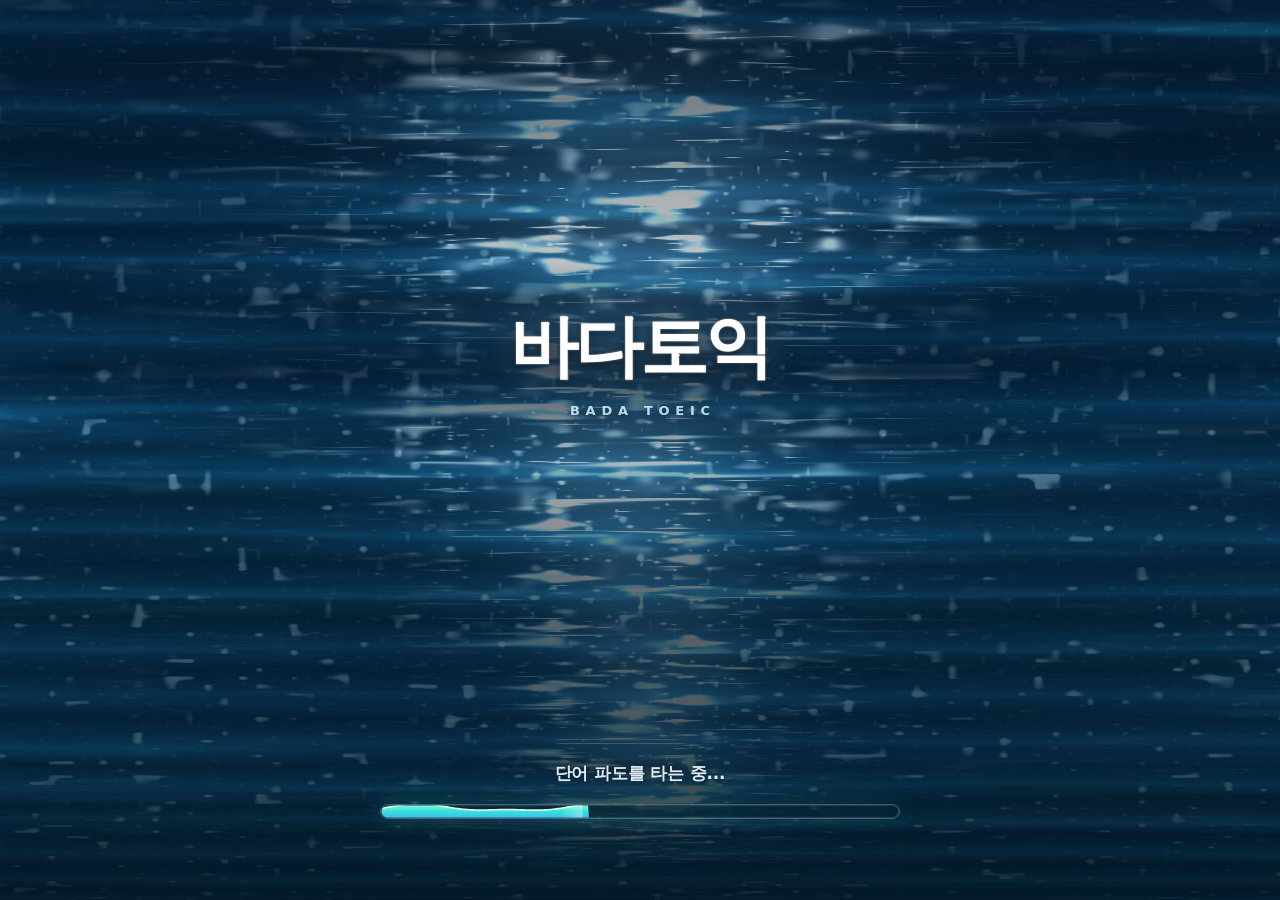
<file: android/app/src/main/assets/loading.html>
<!doctype html>
<html lang="ko">
<head>
<meta charset="utf-8">
<meta name="viewport" content="width=device-width, initial-scale=1, viewport-fit=cover">
<meta name="theme-color" content="#04121c">
<title>바다토익</title>
<style>
  :root{
    --ink:#eaf6ff;
    --teal:#39e6d0;
    --blue:#38b6ff;
    --safe-b: env(safe-area-inset-bottom, 0px);
  }
  *,*::before,*::after{ box-sizing:border-box; }
  html,body{
    margin:0; height:100%; overflow:hidden; background:#04121c;
  }
  body{
    font-family:"Pretendard","Apple SD Gothic Neo","Malgun Gothic","Noto Sans KR",system-ui,-apple-system,"Segoe UI",Roboto,sans-serif;
    color:var(--ink);
    -webkit-font-smoothing:antialiased;
    -webkit-tap-highlight-color:transparent;
    -webkit-user-select:none; user-select:none;
    touch-action:manipulation;
  }

  /* ---------- 1. 윤슬 바다 (WebGL 셰이더 / Canvas 2D 폴백) ---------- */
  #sea{
    position:fixed; inset:0; display:block;
    width:100%; height:100%;
    background:linear-gradient(180deg,#1d85b8 0%,#0e5a8a 46%,#072b4d 100%);
  }
  /* 가독성용 베일 — 위는 살짝, 아래는 문구가 읽히도록 */
  .veil{
    position:fixed; inset:0; z-index:2; pointer-events:none;
    background:
      radial-gradient(105% 46% at 50% 40%, rgba(3,16,28,.10) 0%, rgba(3,16,28,.42) 62%, rgba(3,16,28,.10) 100%),
      linear-gradient(180deg, rgba(3,14,26,.34) 0%, rgba(3,14,26,.04) 22%, rgba(3,14,26,0) 46%, rgba(2,12,22,.58) 78%, rgba(2,12,22,.86) 100%);
  }

  /* ---------- 2. 순백 로고 (아래에서 60% 지점 = 화면 위에서 40%) ---------- */
  .logo{
    position:fixed; left:0; right:0; top:40%; z-index:3;
    transform:translateY(-50%);
    text-align:center; pointer-events:none;
    animation:logoIn .9s cubic-bezier(.2,.8,.2,1) both;
  }
  @keyframes logoIn{
    from{ opacity:0; transform:translateY(calc(-50% + 22px)) scale(.96); }
    to{ opacity:1; transform:translateY(-50%); }
  }
  .logo::before{
    content:""; position:absolute; left:50%; top:50%; z-index:-1;
    width:150%; height:220%; transform:translate(-50%,-50%);
    pointer-events:none;
    background:radial-gradient(closest-side, rgba(2,18,34,.72) 0%, rgba(2,18,34,.42) 46%, transparent 78%);
  }
  .logo h1{
    margin:0;
    font-size:clamp(42px, 12vw, 68px);
    font-weight:900;
    letter-spacing:-.045em;
    color:#ffffff;
    -webkit-text-fill-color:#ffffff;
    text-shadow:
      0 2px 10px rgba(0,12,24,.62),
      0 8px 34px rgba(0,16,32,.48),
      0 0 2px rgba(255,255,255,.85),
      0 0 30px rgba(198,240,255,.30);
  }
  .logo p{
    margin:10px 0 0;
    font-size:clamp(10px, 2.6vw, 13px);
    font-weight:700;
    letter-spacing:.44em;
    text-indent:.44em;
    color:rgba(214,240,252,.88);
    text-shadow:0 1px 8px rgba(0,14,28,.6);
  }

  /* ---------- 3. 하단 안내 문구 + 파도 로딩바 ---------- */
  .foot{
    position:fixed; left:0; right:0; z-index:4;
    bottom:calc(9% + var(--safe-b));
    display:flex; flex-direction:column; align-items:center;
    gap:18px; padding:0 6vw;
  }
  .msg-wrap{
    height:1.6em; display:flex; align-items:center; justify-content:center;
    width:100%; overflow:hidden;
  }
  .msg{
    margin:0; white-space:nowrap;
    font-size:clamp(13.5px, 3.9vw, 17px);
    font-weight:700;
    letter-spacing:-.01em;
    color:rgba(234,247,255,.95);
    text-shadow:0 1px 10px rgba(0,16,30,.7), 0 0 22px rgba(0,20,36,.45);
    opacity:1; transform:translateY(0);
    transition:opacity .5s ease, transform .5s ease;
    will-change:opacity;
  }
  .msg.is-out{ opacity:0; transform:translateY(5px); }

  .bar{
    position:relative;
    width:min(520px, 80vw);
    height:15px;
    filter:drop-shadow(0 0 12px rgba(57,230,208,.28));
  }
  .bar canvas{ display:block; width:100%; height:100%; }

  @media (prefers-reduced-motion: reduce){
    .logo{ animation-duration:.01s; }
    .msg{ transition-duration:.01s; }
  }
</style>
</head>
<body>

<canvas id="sea" aria-hidden="true"></canvas>
<div class="veil" aria-hidden="true"></div>

<div class="logo" role="img" aria-label="바다토익">
  <h1>바다토익</h1>
  <p>BADA TOEIC</p>
</div>

<div class="foot">
  <div class="msg-wrap">
    <p class="msg" id="msg" role="status" aria-live="polite">토익의 바다로 들어가는 중...</p>
  </div>
  <div class="bar">
    <canvas id="wave" aria-hidden="true"></canvas>
  </div>
</div>

<script>
(function () {
  "use strict";

  var MSGS = [
    "토익의 바다로 들어가는 중...",
    "단어 파도를 타는 중...",
    "문법 암초를 피해 항해하는 중...",
    "리스닝 물결에 귀 기울이는 중...",
    "만점 등대에 거의 다 왔어요!"
  ];
  var MSG_INTERVAL = 5000;   // 5초마다 부드럽게 페이드 전환
  var MSG_FADE = 520;        // 페이드 아웃 시간
  var FILL_MS = 45000;       // 서버가 깨어나기 전 92%까지 차오르는 기준 시간
  var FILL_MAX = 0.92;
  var FINISH_MS = 400;       // finishLoading() → 100%까지 0.4초

  /* ============================================================
     윤슬 셰이더 (frontend/splash.js 의 WebGL 셰이더 그대로)
     ============================================================ */
  var VERT = [
    "attribute vec2 a_pos;",
    "void main(){ gl_Position = vec4(a_pos, 0.0, 1.0); }"
  ].join("\n");

  var FRAG = [
    "precision highp float;",
    "uniform vec2 u_res;",
    "uniform float u_time;",
    "",
    "float hash(vec2 p){",
    "  p = fract(p * vec2(123.34, 456.21));",
    "  p += dot(p, p + 45.32);",
    "  return fract(p.x * p.y);",
    "}",
    "float noise(vec2 p){",
    "  vec2 i = floor(p), f = fract(p);",
    "  vec2 u = f * f * (3.0 - 2.0 * f);",
    "  return mix(mix(hash(i), hash(i + vec2(1.0, 0.0)), u.x),",
    "             mix(hash(i + vec2(0.0, 1.0)), hash(i + vec2(1.0, 1.0)), u.x), u.y);",
    "}",
    "float fbm2(vec2 p){",
    "  float v = 0.0, a = 0.58;",
    "  for (int i = 0; i < 2; i++) { v += a * noise(p); p = p * 2.07 + 5.3; a *= 0.48; }",
    "  return v;",
    "}",
    "// 가로로 길게 늘어진 잔물결 높이 (x는 느리게, y는 촘촘하게)",
    "float ripple(vec2 p){",
    "  return 0.58 * noise(p)",
    "       + 0.28 * noise(p * vec2(2.1, 2.6) + 7.3)",
    "       + 0.14 * noise(p * vec2(3.9, 5.4) + 2.1);",
    "}",
    "",
    "void main(){",
    "  vec2 uv = gl_FragCoord.xy / u_res;",
    "  float aspect = u_res.x / u_res.y;",
    "  float t = u_time;",
    "  float px = uv.x * aspect;",
    "",
    "  // ---- 원근: 위(먼 곳)는 촘촘하고, 아래(가까운 곳)는 넓게 ----",
    "  float py = pow(clamp(uv.y, 0.0, 1.0) + 0.012, 0.60);",
    "  float flow = t * 0.85;",
    "  vec2 p = vec2(px * 1.5 + sin(uv.y * 3.0 + t * 0.18) * 0.07, py * 38.0 + flow);",
    "",
    "  // ---- 잔물결 높이장 + 가로 능선 ----",
    "  float h = ripple(p);",
    "  float band = sin((p.y + flow * 0.9) * 2.9 + h * 2.6);",
    "  float hn = clamp(h * 0.98 + 0.055 * band, 0.0, 1.0);",
    "  float crest = smoothstep(0.60, 0.90, hn);",
    "",
    "  // ---- 바닷물 색: #072b4d ~ #0e5a8a ~ #1d85b8 ----",
    "  vec3 cDeep = vec3(0.024, 0.165, 0.290);",
    "  vec3 cMid  = vec3(0.055, 0.353, 0.541);",
    "  vec3 cLite = vec3(0.114, 0.522, 0.722);",
    "  vec3 col = mix(cMid, cDeep, smoothstep(0.10, 0.98, uv.y));",
    "  col += cLite * 0.20 * smoothstep(0.34, 0.0, uv.y);",   // 위쪽 하늘 반사
    "  col = mix(col, cLite * 1.22, crest * 0.38);",           // 능선 밝게
    "  col *= 0.82 + 0.34 * hn;",                              // 골은 어둡게
    "  float lineHi = pow(0.5 + 0.5 * band, 11.0);",
    "  col += cLite * lineHi * 0.18;",
    "  col *= 1.0 - 0.20 * pow(0.5 - 0.5 * band, 3.0);",   // 골에 생기는 어두운 잔물결 선                          // 가로 물빛 선
    "",
    "  // ---- 중앙 윤슬 빛기둥 ----",
    "  float cx = uv.x - 0.5 + 0.016 * sin(uv.y * 11.0 + t * 0.9 + h * 3.0);",
    "  float cw = mix(0.062, 0.155, smoothstep(0.05, 0.9, uv.y));",
    "  float column = exp(-(cx * cx) / (2.0 * cw * cw));",
    "  column *= smoothstep(0.02, 0.10, uv.y) * (1.0 - 0.45 * smoothstep(0.80, 1.0, uv.y));",
    "",
    "  // ---- 물결 법선 → 날카로운 스페큘러 ----",
    "  float e = 0.045;",
    "  vec2 pn = vec2(px * 6.5, py * 60.0 + flow * 1.3);",
    "  float sy = noise(pn + vec2(0.0, e)) - noise(pn - vec2(0.0, e));",
    "  float sx = noise(pn + vec2(e * 2.0, 0.0)) - noise(pn - vec2(e * 2.0, 0.0));",
    "  vec3 n = normalize(vec3(-sx * 9.0, -sy * 14.0, 1.0));",
    "  vec3 Ld = normalize(vec3(0.0, 0.80, 0.60));",
    "  vec3 H = normalize(Ld + vec3(0.0, 0.0, 1.0));",
    "  float spec = pow(max(dot(n, H), 0.0), 60.0);",
    "  vec3 sun = vec3(1.0, 0.995, 0.97);",
    "  col += sun * spec * (0.10 + 2.4 * column) * (0.55 + 0.45 * crest);",
    "",
    "  // 더 잔물결의 미세 스페큘러 (촘촘한 작은 글린트)",
    "  vec2 pm = vec2(px * 8.0, py * 150.0 + flow * 2.4);",
    "  float my = noise(pm + vec2(0.0, e)) - noise(pm - vec2(0.0, e));",
    "  float mx = noise(pm + vec2(e * 2.0, 0.0)) - noise(pm - vec2(e * 2.0, 0.0));",
    "  vec3 n2 = normalize(vec3(-mx * 10.0, -my * 18.0, 1.0));",
    "  float spec2 = pow(max(dot(n2, H), 0.0), 120.0);",
    "  col += sun * spec2 * (0.05 + 1.0 * column);",
    "",
    "  // ---- 빛기둥 안의 부서지는 글리터 ----",
    "  float glit = smoothstep(0.52, 0.90, fbm2(vec2(px * 22.0, py * 60.0 - t * 1.6)));",
    "  col += sun * glit * column * (0.18 + 0.62 * glit);",
    "",
    "  // 빛기둥을 따라 흐르는 가로 대시 글린트",
    "  float dash = smoothstep(0.72, 0.985, noise(vec2(px * 24.0, py * 160.0 + flow * 3.0)));",
    "  col += sun * dash * column * 0.45;",
    "",
    "  // 기둥 전체의 은은한 물빛 번짐",
    "  col += vec3(0.10, 0.30, 0.40) * column * 0.26;",
    "",
    "  // ---- 기둥 밖으로 흩뿌려진 작은 반짝임 ----",
    "  float scat = smoothstep(0.82, 0.985, noise(vec2(px * 52.0, py * 104.0 - t * 2.4)));",
    "  col += sun * scat * 0.50 * (0.22 + 0.78 * smoothstep(0.0, 0.75, 1.0 - uv.y));",
    "  float scat2 = smoothstep(0.86, 0.995, noise(vec2(px * 108.0, py * 210.0 - t * 3.2)));",
    "  col += sun * scat2 * 0.45 * (0.20 + 0.80 * column);",
    "",
    "  // ---- 십자 별모양 스타버스트 글린트 ----",
    "  vec2 g = vec2(px * 28.0, py * 84.0);",
    "  vec2 id = floor(g);",
    "  vec2 f = fract(g) - 0.5;",
    "  float rnd = hash(id * 1.31 + 7.7);",
    "  vec2 off = vec2(hash(id + 13.1), hash(id + 5.7)) - 0.5;",
    "  vec2 d = f - off * 0.7;",
    "  float star = exp(-abs(d.x) * 24.0) * exp(-abs(d.y) * 7.0)",
    "             + exp(-abs(d.y) * 24.0) * exp(-abs(d.x) * 7.0);",
    "  float core = exp(-dot(d, d) * 110.0);",
    "  float mask = step(0.70, rnd) * (0.30 + 1.5 * column)",
    "             * (0.45 + 0.55 * smoothstep(0.0, 0.6, 1.0 - uv.y));",
    "  float tw = 0.55 + 0.45 * sin(t * 2.4 + rnd * 6.28);",
    "  col += sun * (star * 0.50 + core * 1.60) * mask * tw;",
    "",
    "  // 기둥 중심의 눈부신 코어 (순백색 윤슬 길)",
    "  col += sun * pow(column, 2.5) * 0.16;",
    "",
    "  gl_FragColor = vec4(col, 1.0);",
    "}"
  ].join("\n");

  var sea = document.getElementById("sea");
  var state = { gl: null, program: null, uniforms: {}, ctx2d: null, w: 0, h: 0, dpr: 1 };

  function compile(gl, type, src) {
    var sh = gl.createShader(type);
    gl.shaderSource(sh, src);
    gl.compileShader(sh);
    if (!gl.getShaderParameter(sh, gl.COMPILE_STATUS)) {
      var log = gl.getShaderInfoLog(sh);
      gl.deleteShader(sh);
      throw new Error("shader: " + log);
    }
    return sh;
  }

  function initGL() {
    var attrs = { alpha: false, antialias: false, depth: false, stencil: false,
                  premultipliedAlpha: false, powerPreference: "low-power" };
    var gl = sea.getContext("webgl", attrs) || sea.getContext("experimental-webgl", attrs);
    if (!gl) { return false; }
    try {
      var vs = compile(gl, gl.VERTEX_SHADER, VERT);
      var fs = compile(gl, gl.FRAGMENT_SHADER, FRAG);
      var program = gl.createProgram();
      gl.attachShader(program, vs);
      gl.attachShader(program, fs);
      gl.linkProgram(program);
      if (!gl.getProgramParameter(program, gl.LINK_STATUS)) {
        throw new Error("link: " + gl.getProgramInfoLog(program));
      }
      gl.useProgram(program);
      var buf = gl.createBuffer();
      gl.bindBuffer(gl.ARRAY_BUFFER, buf);
      gl.bufferData(gl.ARRAY_BUFFER, new Float32Array([-1, -1, 3, -1, -1, 3]), gl.STATIC_DRAW);
      var loc = gl.getAttribLocation(program, "a_pos");
      gl.enableVertexAttribArray(loc);
      gl.vertexAttribPointer(loc, 2, gl.FLOAT, false, 0, 0);
      gl.disable(gl.DEPTH_TEST);
      gl.clearColor(0.024, 0.165, 0.290, 1.0);
      state.gl = gl;
      state.program = program;
      state.uniforms = {
        res: gl.getUniformLocation(program, "u_res"),
        time: gl.getUniformLocation(program, "u_time")
      };
      return true;
    } catch (err) {
      state.gl = null;
      state.program = null;
      return false;
    }
  }

  /* ---------- Canvas 2D 폴백: 가로 잔물결 + 중앙 윤슬 기둥 ---------- */
  var sparkSeed = [];
  for (var si = 0; si < 140; si++) {
    var centered = Math.random() < 0.62;
    sparkSeed.push({
      x: centered ? 0.5 + (Math.random() - 0.5) * 0.30 : Math.random(),
      y: Math.random(),
      p: Math.random() * 6.28,
      s: 0.5 + Math.random(),
      star: Math.random() < 0.35
    });
  }

  function draw2d(t) {
    var g = state.ctx2d;
    if (!g) { return; }
    var w = state.w, h = state.h;
    g.clearRect(0, 0, w, h);

    var grad = g.createLinearGradient(0, 0, 0, h);
    grad.addColorStop(0, "#1d85b8");
    grad.addColorStop(0.34, "#0e5a8a");
    grad.addColorStop(1, "#072b4d");
    g.fillStyle = grad;
    g.fillRect(0, 0, w, h);

    // 가로 잔물결 (위는 촘촘, 아래는 넓게)
    for (var i = 0; i < 54; i++) {
      var fy = (i + 0.5) / 54;
      var y0 = Math.pow(fy, 0.62) * h;
      var amp = h * (0.004 + 0.012 * fy);
      var speed = 0.35 + fy * 0.5;
      g.beginPath();
      for (var x = 0; x <= w; x += Math.max(6, Math.round(w / 64))) {
        var u = x / w;
        var y = y0
          + Math.sin(u * 6.283 * (1.4 + fy) + t * speed + i) * amp
          + Math.sin(u * 6.283 * (3.1 + fy * 2.0) - t * speed * 1.6 + i * 0.7) * amp * 0.4;
        if (x === 0) { g.moveTo(x, y); } else { g.lineTo(x, y); }
      }
      g.strokeStyle = "rgba(168, 232, 250, " + (0.05 + 0.10 * (1 - fy)).toFixed(3) + ")";
      g.lineWidth = Math.max(1, (1.0 + fy * 1.6) * state.dpr * 0.7);
      g.stroke();
    }

    g.save();
    g.globalCompositeOperation = "lighter";

    // 중앙 윤슬 빛기둥
    var cw = w * 0.19;
    var cg = g.createLinearGradient(w * 0.5 - cw, 0, w * 0.5 + cw, 0);
    cg.addColorStop(0, "rgba(255,255,255,0)");
    cg.addColorStop(0.5, "rgba(210,245,255,0.16)");
    cg.addColorStop(1, "rgba(255,255,255,0)");
    g.fillStyle = cg;
    g.fillRect(0, 0, w, h);

    // 글린트
    for (var k = 0; k < sparkSeed.length; k++) {
      var sp = sparkSeed[k];
      var sx = sp.x * w;
      var sy = sp.y * h;
      var tw = 0.35 + 0.65 * Math.abs(Math.sin(t * 1.6 * sp.s + sp.p));
      var inCol = Math.max(0, 1 - Math.abs(sp.x - 0.5) / 0.26);
      var near = 1.0 - sp.y * 0.45;
      var r = (0.8 + 1.2 * sp.s) * state.dpr;
      g.fillStyle = "rgba(255,255,255," + (0.75 * tw * near * (0.35 + 0.65 * inCol)).toFixed(3) + ")";
      if (sp.star) {
        g.beginPath();
        g.ellipse(sx, sy, r * 2.4, r * 0.6, 0, 0, 6.283);
        g.fill();
        g.beginPath();
        g.ellipse(sx, sy, r * 0.6, r * 2.4, 0, 0, 6.283);
        g.fill();
      } else {
        g.beginPath();
        g.ellipse(sx, sy, r * 1.5, r * 0.8, -0.2, 0, 6.283);
        g.fill();
      }
    }
    g.restore();
  }

  function resizeSea() {
    var cssW = Math.max(1, Math.round(window.innerWidth));
    var cssH = Math.max(1, Math.round(window.innerHeight));
    state.dpr = Math.min(window.devicePixelRatio || 1, 2);
    var maxPixels = 820000;
    var scale = state.dpr;
    if (cssW * cssH * state.dpr * state.dpr > maxPixels) {
      scale = Math.max(1, Math.sqrt(maxPixels / (cssW * cssH)));
    }
    state.w = Math.round(cssW * scale);
    state.h = Math.round(cssH * scale);
    sea.width = state.w;
    sea.height = state.h;
    if (state.gl) { state.gl.viewport(0, 0, state.w, state.h); }
    if (state.ctx2d) {
      sea.width = Math.round(cssW * state.dpr);
      sea.height = Math.round(cssH * state.dpr);
      state.w = sea.width;
      state.h = sea.height;
      state.ctx2d.setTransform(state.dpr, 0, 0, state.dpr, 0, 0);
    }
  }

  function drawSea(t) {
    if (state.gl && state.program) {
      state.gl.uniform2f(state.uniforms.res, state.w, state.h);
      state.gl.uniform1f(state.uniforms.time, Math.min(t, 100));
      state.gl.drawArrays(state.gl.TRIANGLES, 0, 3);
    } else {
      draw2d(t);
    }
  }

  /* ============================================================
     안내 문구 — 5초마다 부드러운 페이드 (1 → 2 → 3 → 4 → 5 → 1)
     ============================================================ */
  var msgEl = document.getElementById("msg");
  var msgIndex = 0;
  var msgTimer = 0;

  function showFirstMessage() {
    msgEl.textContent = MSGS[0];
    msgIndex = 1;
    msgEl.classList.remove("is-out");
  }

  function nextMessage() {
    msgEl.classList.add("is-out");
    window.setTimeout(function () {
      msgEl.textContent = MSGS[msgIndex];
      msgIndex = (msgIndex + 1) % MSGS.length;
      // 다음 프레임에서 opacity 를 되돌려야 전환이 실제로 보인다
      window.requestAnimationFrame(function () {
        msgEl.classList.remove("is-out");
      });
    }, MSG_FADE);
  }

  function startMessages() {
    stopMessages();
    showFirstMessage();
    msgTimer = window.setInterval(nextMessage, MSG_INTERVAL);
  }

  function stopMessages() {
    if (msgTimer) { window.clearInterval(msgTimer); msgTimer = 0; }
    if (msgEl) { msgEl.classList.remove("is-out"); }
  }

  /* ============================================================
     출렁이는 파도 로딩바 — 캡슐 트랙 안의 물결이 왼쪽→오른쪽으로 차오른다
     ============================================================ */
  var bar = document.getElementById("wave");
  var barCtx = bar ? bar.getContext("2d") : null;
  var barW = 0, barH = 0, barDpr = 1;

  var fillStart = 0;
  var finishing = false;
  var finishFrom = 0;
  var finishAt = 0;
  var progress = 0;

  function resizeBar() {
    if (!bar || !barCtx) { return; }
    var rect = bar.getBoundingClientRect();
    barDpr = Math.min(window.devicePixelRatio || 1, 2.5);
    var cssW = Math.max(1, rect.width || bar.clientWidth || 240);
    var cssH = Math.max(1, rect.height || bar.clientHeight || 15);
    bar.width = barW = Math.round(cssW * barDpr);
    bar.height = barH = Math.round(cssH * barDpr);
    barCtx.setTransform(1, 0, 0, 1, 0, 0);
  }

  function roundRect(g, x, y, w, h, r) {
    var rad = Math.max(0, Math.min(r, h / 2, w / 2));
    g.beginPath();
    g.moveTo(x + rad, y);
    g.lineTo(x + w - rad, y);
    g.arcTo(x + w, y, x + w, y + rad, rad);
    g.lineTo(x + w, y + h - rad);
    g.arcTo(x + w, y + h, x + w - rad, y + h, rad);
    g.lineTo(x + rad, y + h);
    g.arcTo(x, y + h, x, y + h - rad, rad);
    g.lineTo(x, y + rad);
    g.arcTo(x, y, x + rad, y, rad);
    g.closePath();
  }

  function clamp01(v) { return v < 0 ? 0 : (v > 1 ? 1 : v); }

  function currentProgress(now) {
    if (finishing) {
      var f = clamp01((now - finishAt) / FINISH_MS);
      return finishFrom + (1 - finishFrom) * f;
    }
    var u = clamp01((now - fillStart) / FILL_MS);
    // ease-out cubic: 처음엔 빠르게, 끝으로 갈수록 천천히 92%
    return FILL_MAX * (1 - Math.pow(1 - u, 3));
  }

  function drawBar(now, t) {
    if (!barCtx) { return; }
    var g = barCtx;
    var w = barW / barDpr;
    var h = barH / barDpr;
    var p = progress;
    g.setTransform(barDpr, 0, 0, barDpr, 0, 0);
    g.clearRect(0, 0, w, h);

    var r = h / 2;

    // 트랙 (캡슐형 유리 홈)
    g.save();
    roundRect(g, 0.5, 0.5, w - 1, h - 1, r - 0.5);
    g.fillStyle = "rgba(6, 28, 44, 0.46)";
    g.fill();
    g.strokeStyle = "rgba(180, 226, 248, 0.30)";
    g.lineWidth = 1;
    g.stroke();
    g.restore();

    // 물이 차오르는 영역만 남기고 캡슐 모양으로 자른다
    var inset = 1.6;
    g.save();
    roundRect(g, inset, inset, w - inset * 2, h - inset * 2, Math.max(0, r - inset));
    g.clip();

    var fillW = p * w;
    if (fillW > 0.3) {
      var amp = h * 0.20;
      var surface = h * 0.26;
      var phase = t * 2.1;
      var step = 1.6;

      // 물결 윗면 + 물 채우기
      g.beginPath();
      g.moveTo(-8, h + 8);
      for (var x = -8; x <= fillW + 8; x += step) {
        var y = surface
          + Math.sin(x / (h * 1.9) + phase) * amp
          + Math.sin(x / (h * 0.95) - phase * 1.45) * amp * 0.45;
        g.lineTo(x, y);
      }
      g.lineTo(fillW + 8, h + 8);
      g.closePath();

      var wg = g.createLinearGradient(0, 0, 0, h);
      wg.addColorStop(0, "#8ff6ea");
      wg.addColorStop(0.45, "#39e6d0");
      wg.addColorStop(1, "#38b6ff");
      g.fillStyle = wg;
      g.fill();

      // 물결 마루의 밝은 물빛 선
      g.beginPath();
      for (var x2 = -8; x2 <= fillW + 8; x2 += step) {
        var y2 = surface
          + Math.sin(x2 / (h * 1.9) + phase) * amp
          + Math.sin(x2 / (h * 0.95) - phase * 1.45) * amp * 0.45;
        if (x2 === -8) { g.moveTo(x2, y2); } else { g.lineTo(x2, y2); }
      }
      g.strokeStyle = "rgba(232, 255, 252, 0.92)";
      g.lineWidth = 1.6;
      g.stroke();

      // 차오르는 앞머리(물기둥)를 부드럽게
      var edge = g.createLinearGradient(fillW - h * 1.4, 0, fillW + 1, 0);
      edge.addColorStop(0, "rgba(255,255,255,0)");
      edge.addColorStop(1, "rgba(255,255,255,0.35)");
      g.fillStyle = edge;
      g.fillRect(Math.max(0, fillW - h * 1.4), 0, h * 1.4 + 1, h);

      // 흐르는 윤슬 광택
      var sheenX = ((t * 0.30) % 1.6 - 0.3) * w;
      var sg = g.createLinearGradient(sheenX, 0, sheenX + w * 0.28, 0);
      sg.addColorStop(0, "rgba(255,255,255,0)");
      sg.addColorStop(0.5, "rgba(255,255,255,0.22)");
      sg.addColorStop(1, "rgba(255,255,255,0)");
      g.fillStyle = sg;
      g.fillRect(Math.max(0, sheenX), 0, Math.min(w * 0.28, Math.max(0, fillW - sheenX)), h);
    }
    g.restore();

    // 캡슐 안쪽 테두리 하이라이트
    g.save();
    roundRect(g, inset, inset, w - inset * 2, h - inset * 2, Math.max(0, r - inset));
    g.strokeStyle = "rgba(255,255,255,0.14)";
    g.lineWidth = 1;
    g.stroke();
    g.restore();
  }

  /* ============================================================
     메인 루프
     ============================================================ */
  var rafId = 0;
  var t0 = 0;
  var running = false;

  function loop(now) {
    if (!running) { return; }
    if (!t0) { t0 = now; }
    var t = (now - t0) / 1000;
    progress = currentProgress(now);
    drawSea(t);
    drawBar(now, t);
    rafId = window.requestAnimationFrame(loop);
  }

  function start() {
    if (!state.gl) {
      if (!initGL()) {
        state.ctx2d = sea.getContext("2d");
        if (state.ctx2d) { sea.setAttribute("data-fallback", "2d"); }
      }
    }
    resizeSea();
    resizeBar();
    fillStart = performance.now();
    finishing = false;
    finishFrom = 0;
    progress = 0;
    startMessages();
    if (!running) {
      running = true;
      t0 = 0;
      rafId = window.requestAnimationFrame(loop);
    }
  }

  function stop() {
    running = false;
    if (rafId) { window.cancelAnimationFrame(rafId); rafId = 0; }
    stopMessages();
  }

  window.addEventListener("resize", function () {
    resizeSea();
    resizeBar();
  });
  window.addEventListener("orientationchange", function () {
    window.setTimeout(function () { resizeSea(); resizeBar(); }, 180);
  });

  // WebGL 컨텍스트를 잃으면 Canvas 2D 폴백으로 넘어간다
  sea.addEventListener("webglcontextlost", function (e) {
    e.preventDefault();
    state.gl = null;
    state.program = null;
    if (!state.ctx2d) {
      // 한 번 잃은 캔버스는 다시 GL 을 주지 않으므로 2D 로 그린다
      state.ctx2d = sea.getContext("2d");
      resizeSea();
    }
  }, false);

  /* ---------- 네이티브(MainActivity)에서 호출하는 API ---------- */
  window.finishLoading = function () {
    if (finishing) { return true; }
    finishing = true;
    finishFrom = progress;
    finishAt = performance.now();
    return true;
  };

  window.restartLoading = function () {
    stop();
    start();
    return true;
  };

  window.stopLoadingAnimation = function () {
    stop();
    return true;
  };

  window.getLoadingProgress = function () { return progress; };

  window.getLoadingState = function () {
    return {
      progress: progress,
      elapsedMs: Math.max(0, performance.now() - fillStart),
      finishing: finishing,
      messageIndex: (msgIndex - 1 + MSGS.length) % MSGS.length,
      message: msgEl ? msgEl.textContent : "",
      webgl: !!(state.gl && state.program)
    };
  };

  start();
})();
</script>
</body>
</html>
</file>
